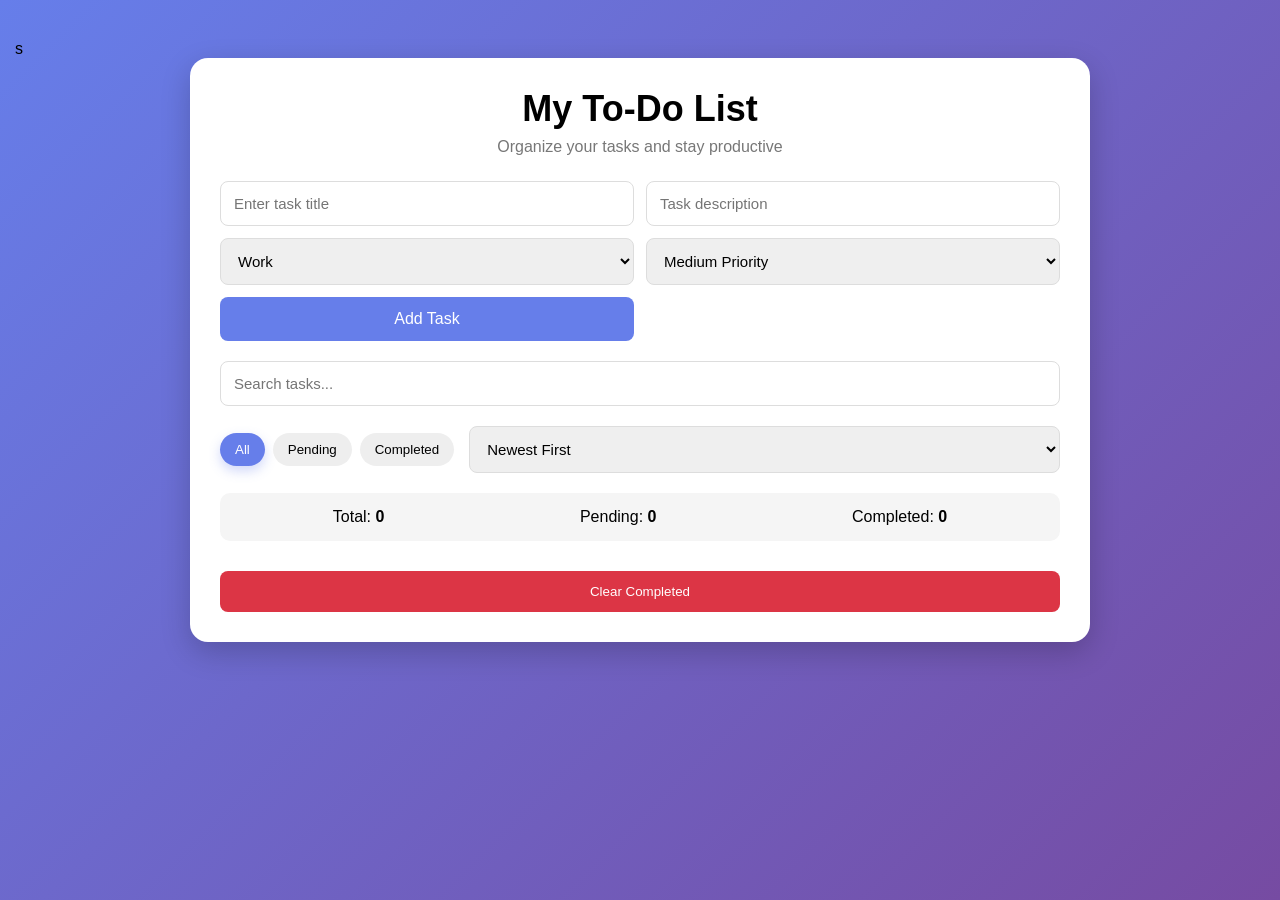
<file: index.html>
<!DOCTYPE html>
<html lang="en">

<head>
    <meta charset="UTF-8">
    <meta name="viewport" content="width=device-width, initial-scale=1.0">
    <title>Advanced To-Do List</title>
    <link rel="stylesheet" href="style.css">
   <script src="todolist.js" defer></script>
</head>s

<body>

    <div class="container">



        <h1>My To-Do List</h1>
        <p class="subtitle">Organize your tasks and stay productive</p>

        <div class="task-form">

            <input class="task-input" type="text" placeholder="Enter task title">

            <input class="description-input" type="text" placeholder="Task description">

            <select class="category-input">
                <option value="Work">Work</option>
                <option value="Study">Study</option>
                <option value="Personal">Personal</option>
                <option value="Other">Other</option>
            </select>

            <select class="priority-input">
                <option value="Low">Low Priority</option>
                <option value="Medium" selected>Medium Priority</option>
                <option value="High">High Priority</option>
            </select>

            <button class="add-btn">Add Task</button>

        </div>



        <div class="search-box">
            <input class="search-input" type="text" placeholder="Search tasks...">
        </div>

        <div class="controls">

            <div class="filters">
                <button class="filter active" data-filter="all">
                    All
                </button>

                <button class="filter" data-filter="pending">
                    Pending
                </button>

                <button class="filter" data-filter="completed">
                    Completed
                </button>
            </div>



            <select class="sort-select">
                <option value="newest">Newest First</option>
                <option value="oldest">Oldest First</option>
                <option value="high">High Priority</option>
                <option value="low">Low Priority</option>
            </select>

        </div>




        <div class="task-info">

            <span>
                Total: <b class="total-tasks">0</b>
            </span>

            <span>
                Pending: <b class="pending-tasks">0</b>
            </span>

            <span>
                Completed: <b class="completed-tasks">0</b>
            </span>

        </div>

        <div class="task-list"></div>

        <button class="clear-btn">
            Clear Completed
        </button>

    </div>

</body>
</html>
</file>
<file: style.css>
* {
    margin: 0;
    padding: 0;
    box-sizing: border-box;
    font-family: Arial, sans-serif;
}

body {
    min-height: 100vh;
    background: linear-gradient(135deg, #667eea, #764ba2);
    padding: 40px 15px;
}

.container {
    max-width: 900px;
    margin: auto;
    background: white;
    padding: 30px;
    border-radius: 18px;
    box-shadow: 0 10px 30px rgba(0,0,0,0.2);
}

h1 {
    text-align: center;
    font-size: 36px;
    margin-bottom: 8px;
}

.subtitle {
    text-align: center;
    color: #777;
    margin-bottom: 25px;
}

.task-form {
    display: grid;
    grid-template-columns: 1fr 1fr;
    gap: 12px;
}

input,
select {
    width: 100%;
    padding: 13px;
    border: 1px solid #ddd;
    border-radius: 8px;
    outline: none;
    font-size: 15px;
}

input:focus,
select:focus {
    border-color: #667eea;
}

.add-btn {
    padding: 13px;
    border: none;
    border-radius: 8px;
    background: #667eea;
    color: white;
    font-size: 16px;
    cursor: pointer;
}

.add-btn:hover {
    background: #5568d8;
}

.search-box {
    margin-top: 20px;
}

.controls {
    display: flex;
    justify-content: space-between;
    align-items: center;
    margin: 20px 0;
    gap: 15px;
}

.filters {
    display: flex;
    gap: 8px;
}

.filter {
    border: none;
    background: #eee;
    padding: 9px 15px;
    border-radius: 20px;
    cursor: pointer;
}

.filter.active {
    background: #667eea;
    color: white;
}

.task-info {
    display: flex;
    justify-content: space-around;
    background: #f5f5f5;
    padding: 15px;
    border-radius: 10px;
    margin-bottom: 20px;
}

.task-card {
    border: 1px solid #ddd;
    border-radius: 12px;
    padding: 18px;
    margin-bottom: 12px;
    transition: 0.3s;
}

.task-card:hover {
    transform: translateY(-2px);
    box-shadow: 0 5px 15px rgba(0,0,0,0.08);
}

.task-card.completed {
    opacity: 0.6;
    background: #f4f4f4;
}

.task-card.completed h3 {
    text-decoration: line-through;
}

.description {
    color: #666;
    margin-bottom: 12px;
}

.badges {
    display: flex;
    gap: 8px;
    flex-wrap: wrap;
    margin-bottom: 12px;
}

.badge {
    padding: 5px 10px;
    border-radius: 15px;
    font-size: 12px;
    background: #eee;
}

.high {
    background: #ffdddd;
    color: #d00000;
}

.medium {
    background: #fff1c7;
    color: #946200;
}

.low {
    background: #dff7e5;
    color: #167a36;
}

.actions {
    display: flex;
    gap: 8px;
}

.actions button {
    border: none;
    padding: 8px 12px;
    border-radius: 6px;
    cursor: pointer;
}

.complete-btn {
    background: #28a745;
    color: white;
}

.edit-btn {
    background: #ffc107;
}

.delete-btn {
    background: #dc3545;
    color: white;
}

.clear-btn {
    width: 100%;
    margin-top: 10px;
    padding: 13px;
    border: none;
    border-radius: 8px;
    background: #dc3545;
    color: white;
    cursor: pointer;
}

.empty {
    text-align: center;
    padding: 30px;
    color: #888;
}

@media (max-width: 650px) {

    body {
        padding: 20px 10px;
    }

    .container {
        padding: 20px;
    }

    h1 {
        font-size: 28px;
    }

    .task-form {
        grid-template-columns: 1fr;
    }

    .controls {
        flex-direction: column;
        align-items: stretch;
    }

    .filters {
        justify-content: center;
        flex-wrap: wrap;
    }

    .task-info {
        flex-direction: column;
        text-align: center;
        gap: 8px;
    }
}


.container {
    animation: fadeIn 0.8s ease;
}

@keyframes fadeIn {
    from {
        opacity: 0;
        transform: translateY(25px);
    }
    to {
        opacity: 1;
        transform: translateY(0);
    }
}



h1 {
    animation: slideDown 0.7s ease;
}

@keyframes slideDown {
    from {
        opacity: 0;
        transform: translateY(-20px);
    }
    to {
        opacity: 1;
        transform: translateY(0);
    }
}



input,
select {
    transition: all 0.3s ease;
}

input:focus,
select:focus {
    transform: translateY(-2px);
    box-shadow: 0 5px 15px rgba(102, 126, 234, 0.2);
}



.add-btn {
    transition: all 0.3s ease;
}

.add-btn:hover {
    transform: translateY(-3px);
    box-shadow: 0 8px 18px rgba(102, 126, 234, 0.35);
}

.add-btn:active {
    transform: scale(0.95);
}



.filter {
    transition: all 0.3s ease;
}

.filter:hover {
    transform: translateY(-2px);
    background: #ddd;
}

.filter.active {
    box-shadow: 0 5px 12px rgba(102, 126, 234, 0.3);
}



.task-card {
    animation: taskAppear 0.5s ease;
}

@keyframes taskAppear {
    from {
        opacity: 0;
        transform: translateX(-20px);
    }
    to {
        opacity: 1;
        transform: translateX(0);
    }
}



.task-card:hover {
    transform: translateY(-5px) scale(1.01);
    box-shadow: 0 10px 25px rgba(0, 0, 0, 0.12);
}


.actions button {
    transition: all 0.25s ease;
}

.actions button:hover {
    transform: translateY(-2px);
    filter: brightness(0.95);
}

.actions button:active {
    transform: scale(0.92);
}



.clear-btn {
    transition: all 0.3s ease;
}

.clear-btn:hover {
    transform: translateY(-3px);
    box-shadow: 0 8px 18px rgba(220, 53, 69, 0.3);
}

.clear-btn:active {
    transform: scale(0.97);
}


.task-info {
    transition: all 0.3s ease;
}

.task-info:hover {
    transform: translateY(-2px);
    box-shadow: 0 5px 15px rgba(0, 0, 0, 0.08);
}



.subtitle {
    animation: fadeText 1s ease;
}

@keyframes fadeText {
    from {
        opacity: 0;
    }
    to {
        opacity: 1;
    }
}


html {
    scroll-behavior: smooth;
}






.container {
    animation: fadeIn 0.8s ease-in-out;
}

@keyframes fadeIn {
    from {
        opacity: 0;
        transform: translateY(30px);
    }

    to {
        opacity: 1;
        transform: translateY(0);
    }
}



h1 {
    animation: slideDown 0.8s ease;
}

@keyframes slideDown {
    from {
        opacity: 0;
        transform: translateY(-25px);
    }

    to {
        opacity: 1;
        transform: translateY(0);
    }
}



.subtitle {
    animation: fadeText 1.2s ease;
}

@keyframes fadeText {
    from {
        opacity: 0;
    }

    to {
        opacity: 1;
    }
}



input,
select {
    transition: 0.3s ease;
}

input:focus,
select:focus {
    transform: scale(1.02);
    box-shadow: 0 0 12px rgba(102, 126, 234, 0.3);
}



.add-btn {
    transition: 0.3s ease;
}

.add-btn:hover {
    transform: translateY(-3px);
    box-shadow: 0 8px 20px rgba(102, 126, 234, 0.4);
}

.add-btn:active {
    transform: scale(0.95);
}



.task-card {
    animation: taskSlide 0.5s ease;
}

@keyframes taskSlide {
    from {
        opacity: 0;
        transform: translateX(-30px);
    }

    to {
        opacity: 1;
        transform: translateX(0);
    }
}



.task-card:hover {
    transform: translateY(-5px);
    transition: 0.3s ease;
}



.actions button {
    transition: 0.25s ease;
}

.actions button:hover {
    transform: scale(1.08);
}

.actions button:active {
    transform: scale(0.9);
}



.filter {
    transition: 0.3s ease;
}

.filter:hover {
    transform: translateY(-2px);
}


.clear-btn {
    transition: 0.3s ease;
}

.clear-btn:hover {
    transform: translateY(-3px);
    box-shadow: 0 8px 20px rgba(220, 53, 69, 0.3);
}

.clear-btn:active {
    transform: scale(0.96);
}
</file>
